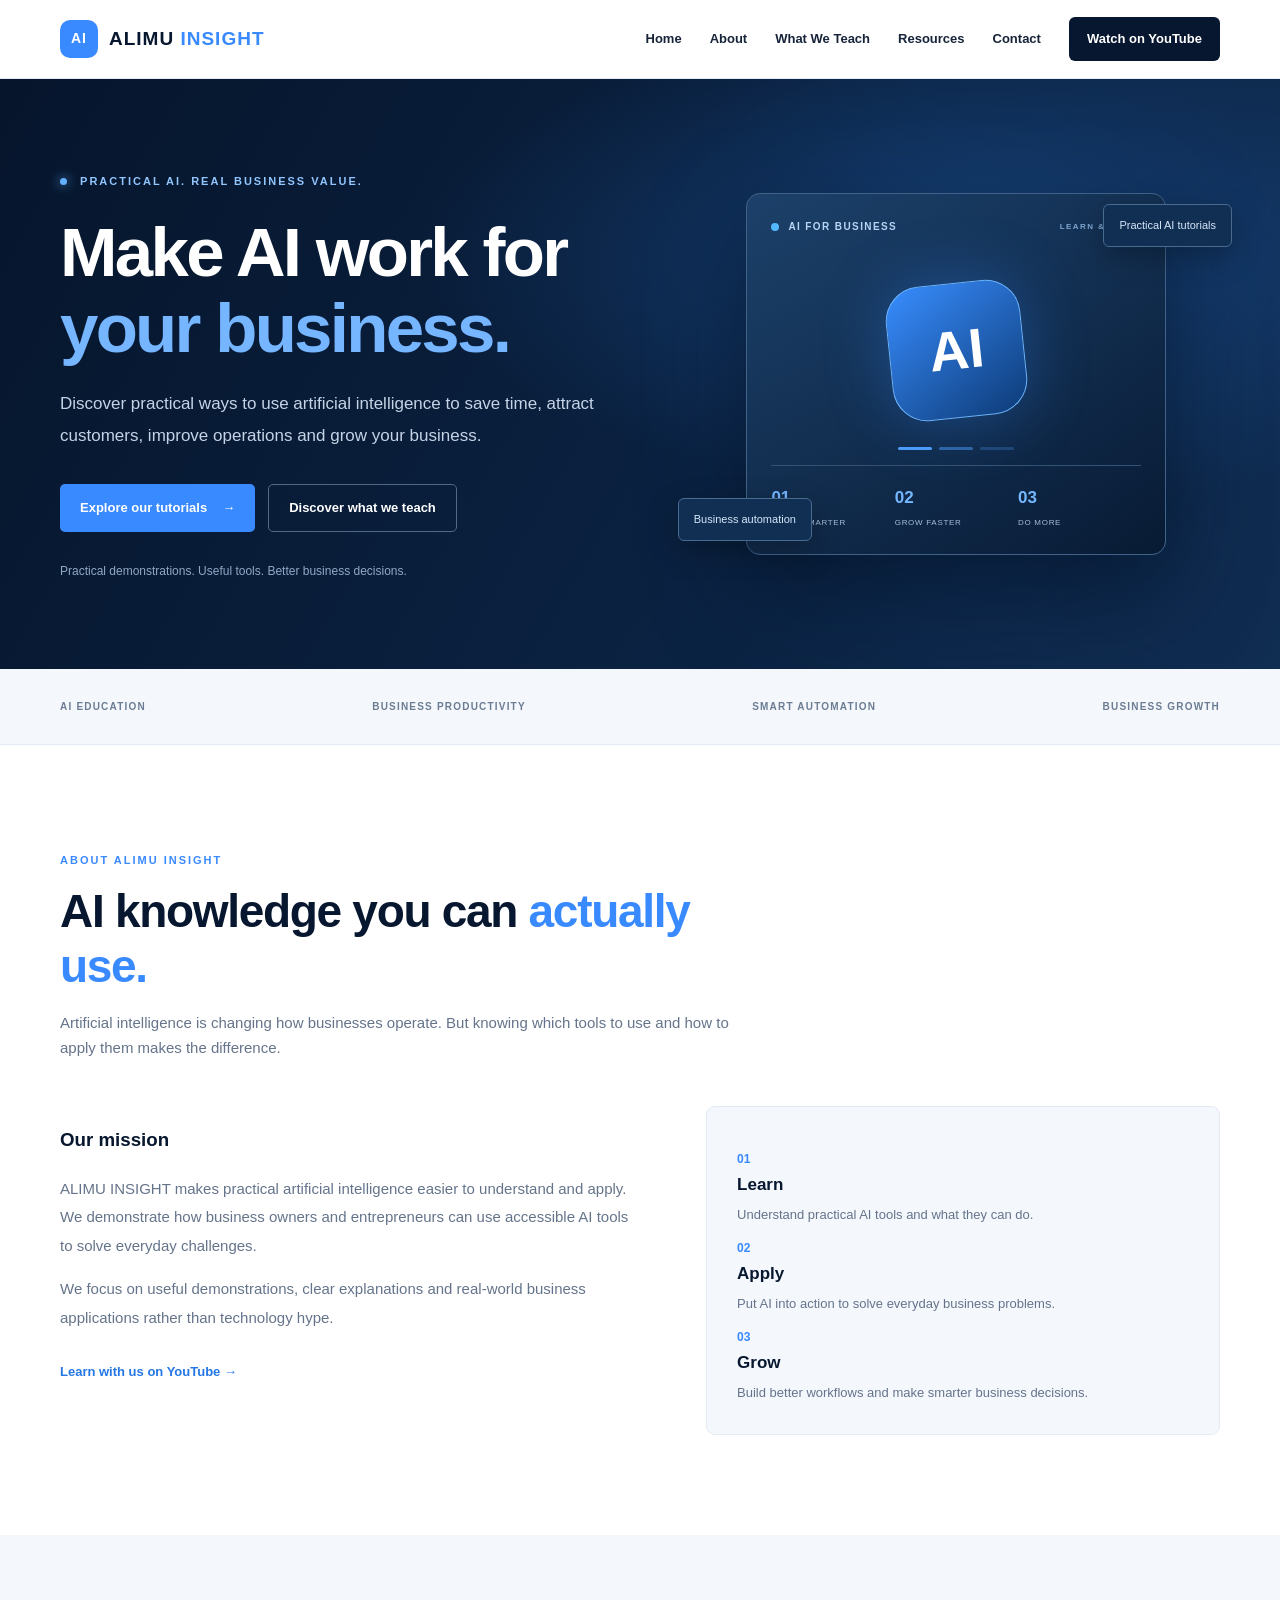
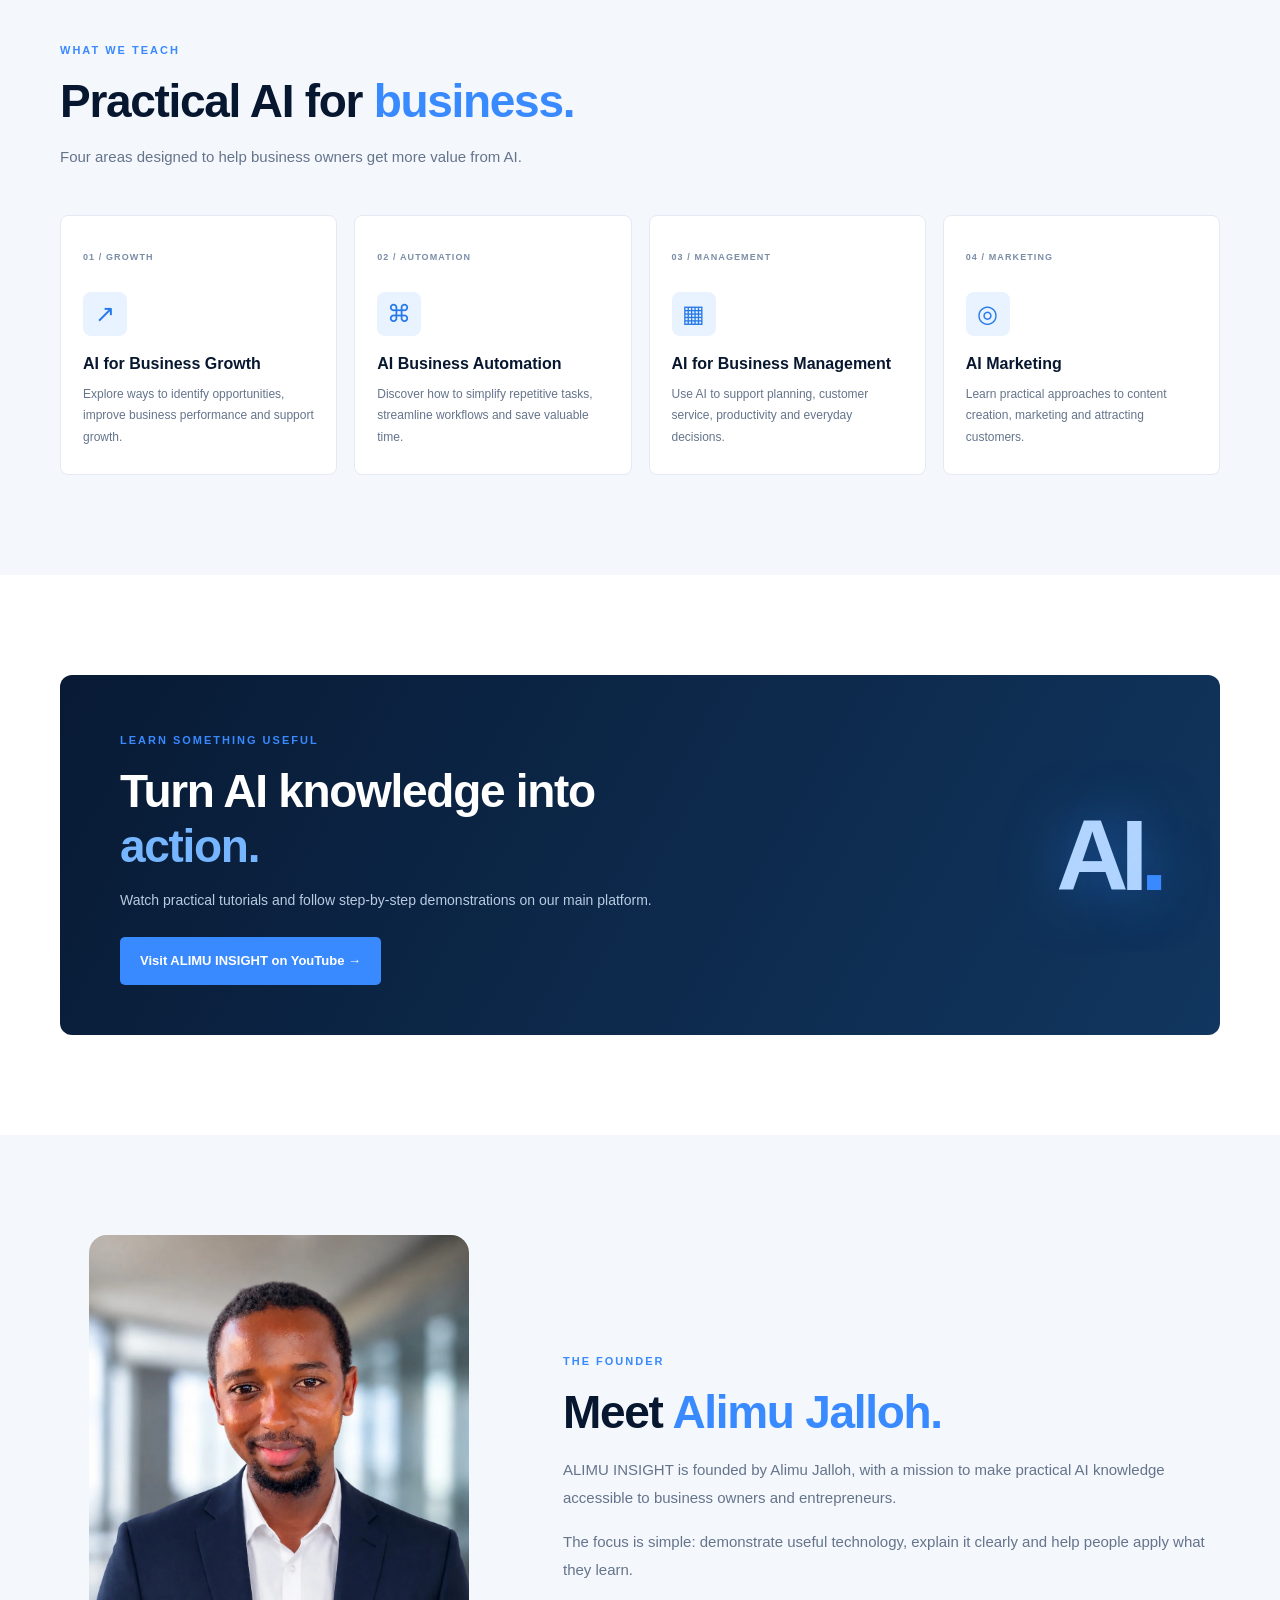
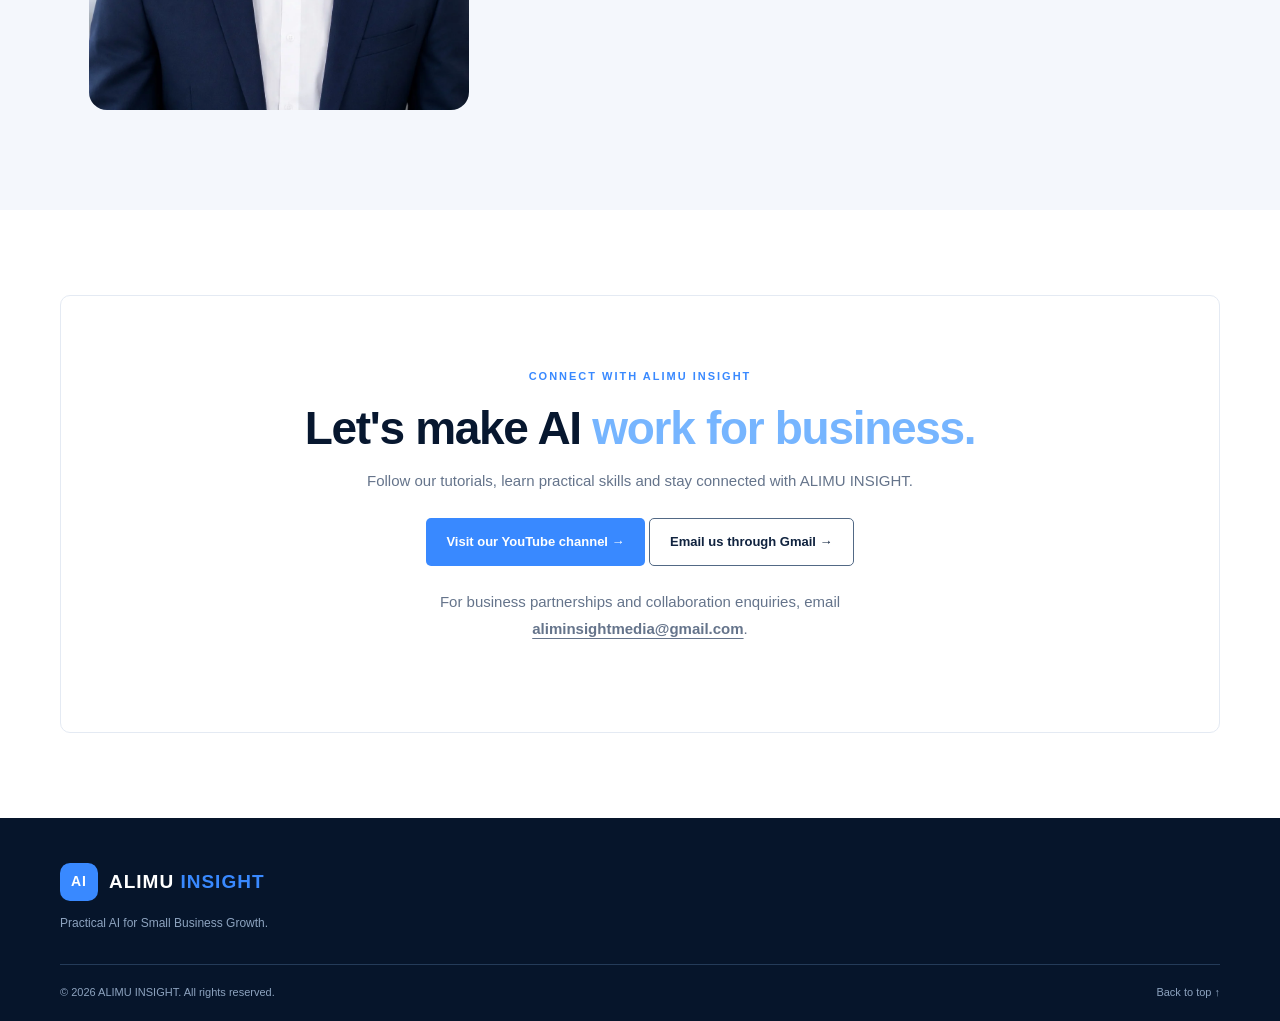
<file: index.html>
<!DOCTYPE html>
<html lang="en">
<head>
  <meta charset="UTF-8">
  <meta name="viewport" content="width=device-width, initial-scale=1.0">

  <title>ALIMU INSIGHT | Practical AI for Small Business Growth</title>

  <meta name="description" content="Discover practical AI tools, tutorials and business automation strategies. ALIMU INSIGHT helps small business owners save time, attract customers and grow using AI.">

  <meta name="keywords" content="ALIMU INSIGHT, practical AI for small business, AI tools for small businesses, ChatGPT for business, AI business automation, AI marketing, small business growth">

  <meta name="author" content="Alimu Jalloh">
  <meta name="robots" content="index, follow">
  <meta name="theme-color" content="#07172f">

  <link rel="canonical" href="https://alimuj56-gif.github.io/alim-insight-website/">
  <link rel="icon" type="image/svg+xml" href="favicon.svg">
  <link rel="stylesheet" href="styles.css">

  <meta property="og:type" content="website">
  <meta property="og:title" content="ALIMU INSIGHT | Practical AI for Small Business Growth">
  <meta property="og:description" content="Learn how to use AI to save time, attract customers and grow your business.">
  <meta property="og:url" content="https://alimuj56-gif.github.io/alim-insight-website/">
  <meta property="og:site_name" content="ALIMU INSIGHT">

  <meta name="twitter:card" content="summary_large_image">
  <meta name="twitter:title" content="ALIMU INSIGHT">
  <meta name="twitter:description" content="Practical AI for Small Business Growth.">

  <script type="application/ld+json">
  {
    "@context": "https://schema.org",
    "@type": "Organization",
    "name": "ALIMU INSIGHT",
    "url": "https://alimuj56-gif.github.io/alim-insight-website/",
    "description": "Practical AI education for small business owners and entrepreneurs.",
    "founder": {
      "@type": "Person",
      "name": "Alimu Jalloh"
    },
    "sameAs": [
      "https://www.youtube.com/@AlimInsightMedia"
    ]
  }
  </script>
</head>

<body>
  <header class="header">
    <nav class="nav container" aria-label="Main navigation">
      <a class="brand" href="#home">
        <span class="brand-mark">AI</span>
        <span>ALIMU <strong>INSIGHT</strong></span>
      </a>

      <button class="menu-toggle" id="menuToggle" aria-label="Open navigation" aria-expanded="false">
        <span></span><span></span><span></span>
      </button>

      <div class="nav-links" id="navLinks">
        <a href="#home">Home</a>
        <a href="#about">About</a>
        <a href="#topics">What We Teach</a>
        <a href="#resources">Resources</a>
        <a href="#contact">Contact</a>
        <a class="nav-cta" href="https://www.youtube.com/@AlimInsightMedia" target="_blank" rel="noopener noreferrer">Watch on YouTube</a>
      </div>
    </nav>
  </header>

  <main>
    <section class="hero" id="home">
      <div class="container hero-grid">
        <div class="hero-content">
          <span class="eyebrow"><span class="dot"></span> PRACTICAL AI. REAL BUSINESS VALUE.</span>

          <h1>Make AI work for <span>your business.</span></h1>

          <p class="hero-description">
            Discover practical ways to use artificial intelligence to save time,
            attract customers, improve operations and grow your business.
          </p>

          <div class="hero-actions">
            <a class="button button-primary" href="https://www.youtube.com/@AlimInsightMedia" target="_blank" rel="noopener noreferrer">
              Explore our tutorials <span>→</span>
            </a>
            <a class="button button-secondary" href="#topics">Discover what we teach</a>
          </div>

          <div class="hero-note">
            Practical demonstrations. Useful tools. Better business decisions.
          </div>
        </div>

        <div class="hero-visual" aria-label="Business technology visual">
          <div class="visual-glow"></div>
          <div class="visual-card">
            <div class="visual-top">
              <span class="visual-indicator"></span>
              <span>AI FOR BUSINESS</span>
              <span class="visual-label">LEARN & APPLY</span>
            </div>
            <div class="visual-center">
              <div class="ai-symbol">AI</div>
              <div class="visual-lines">
                <span></span><span></span><span></span>
              </div>
            </div>
            <div class="visual-bottom">
              <div><strong>01</strong><span>WORK SMARTER</span></div>
              <div><strong>02</strong><span>GROW FASTER</span></div>
              <div><strong>03</strong><span>DO MORE</span></div>
            </div>
          </div>
          <div class="floating-tag tag-one">Practical AI tutorials</div>
          <div class="floating-tag tag-two">Business automation</div>
        </div>
      </div>
    </section>

    <section class="trust-strip">
      <div class="container trust-content">
        <span>AI EDUCATION</span>
        <span>BUSINESS PRODUCTIVITY</span>
        <span>SMART AUTOMATION</span>
        <span>BUSINESS GROWTH</span>
      </div>
    </section>

    <section class="section container" id="about">
      <div class="section-heading">
        <span class="eyebrow">ABOUT ALIMU INSIGHT</span>
        <h2>AI knowledge you can <span>actually use.</span></h2>
        <p>
          Artificial intelligence is changing how businesses operate.
          But knowing which tools to use and how to apply them makes the difference.
        </p>
      </div>

      <div class="about-grid">
        <div class="about-copy">
          <h3>Our mission</h3>
          <p>
            ALIMU INSIGHT makes practical artificial intelligence easier to understand
            and apply. We demonstrate how business owners and entrepreneurs can
            use accessible AI tools to solve everyday challenges.
          </p>
          <p>
            We focus on useful demonstrations, clear explanations and real-world
            business applications rather than technology hype.
          </p>
          <a class="text-link" href="https://www.youtube.com/@AlimInsightMedia" target="_blank" rel="noopener noreferrer">Learn with us on YouTube →</a>
        </div>

        <div class="mission-card">
          <span class="mission-icon">01</span>
          <h3>Learn</h3>
          <p>Understand practical AI tools and what they can do.</p>
          <span class="mission-icon">02</span>
          <h3>Apply</h3>
          <p>Put AI into action to solve everyday business problems.</p>
          <span class="mission-icon">03</span>
          <h3>Grow</h3>
          <p>Build better workflows and make smarter business decisions.</p>
        </div>
      </div>
    </section>

    <section class="section topics-section" id="topics">
      <div class="container">
        <div class="section-heading">
          <span class="eyebrow">WHAT WE TEACH</span>
          <h2>Practical AI for <span>business.</span></h2>
          <p>Four areas designed to help business owners get more value from AI.</p>
        </div>

        <div class="topic-grid">
          <article class="topic-card">
            <span class="topic-number">01 / GROWTH</span>
            <div class="topic-icon">↗</div>
            <h3>AI for Business Growth</h3>
            <p>Explore ways to identify opportunities, improve business performance and support growth.</p>
          </article>

          <article class="topic-card">
            <span class="topic-number">02 / AUTOMATION</span>
            <div class="topic-icon">⌘</div>
            <h3>AI Business Automation</h3>
            <p>Discover how to simplify repetitive tasks, streamline workflows and save valuable time.</p>
          </article>

          <article class="topic-card">
            <span class="topic-number">03 / MANAGEMENT</span>
            <div class="topic-icon">▦</div>
            <h3>AI for Business Management</h3>
            <p>Use AI to support planning, customer service, productivity and everyday decisions.</p>
          </article>

          <article class="topic-card">
            <span class="topic-number">04 / MARKETING</span>
            <div class="topic-icon">◎</div>
            <h3>AI Marketing</h3>
            <p>Learn practical approaches to content creation, marketing and attracting customers.</p>
          </article>
        </div>
      </div>
    </section>

    <section class="section container" id="resources">
      <div class="resource-panel">
        <div>
          <span class="eyebrow">LEARN SOMETHING USEFUL</span>
          <h2>Turn AI knowledge into <span>action.</span></h2>
          <p>Watch practical tutorials and follow step-by-step demonstrations on our main platform.</p>
          <a class="button button-primary" href="https://www.youtube.com/@AlimInsightMedia" target="_blank" rel="noopener noreferrer">
            Visit ALIMU INSIGHT on YouTube →
          </a>
        </div>
        <div class="resource-symbol">AI<span>.</span></div>
      </div>
    </section>

    <section class="section founder-section" id="founder">
  <div class="container founder-grid">
    <div class="founder-photo-wrap">
      <img
        class="founder-photo"
        src="assets/alim-insight-founder.webp"
        alt="Alimu Jalloh, founder of ALIMU INSIGHT"
        loading="lazy"
        decoding="async"
      >
    </div>

    <div class="founder-copy">
      <span class="eyebrow">THE FOUNDER</span>
      <h2>Meet <span>Alimu Jalloh.</span></h2>
      <p>
        ALIMU INSIGHT is founded by Alimu Jalloh, with a mission to make
        practical AI knowledge accessible to business owners and entrepreneurs.
      </p>
      <p>
        The focus is simple: demonstrate useful technology, explain it clearly
        and help people apply what they learn.
      </p>
    </div>
  </div>
</section>

    <section class="section container contact-section" id="contact">
      <div class="contact-panel">
        <span class="eyebrow">CONNECT WITH ALIMU INSIGHT</span>
        <h2>Let's make AI <span>work for business.</span></h2>
        <p>Follow our tutorials, learn practical skills and stay connected with ALIMU INSIGHT.</p>
        <a class="button button-primary" href="https://www.youtube.com/@AlimInsightMedia" target="_blank" rel="noopener noreferrer">Visit our YouTube channel →</a>
        <a class="button button-secondary" href="https://mail.google.com/mail/?view=cm&amp;fs=1&amp;to=aliminsightmedia@gmail.com" target="_blank" rel="noopener noreferrer">Email us through Gmail →</a>
        <p class="contact-note">For business partnerships and collaboration enquiries, email <a href="mailto:aliminsightmedia@gmail.com">aliminsightmedia@gmail.com</a>.</p>
      </div>
    </section>
  </main>

  <footer class="footer">
    <div class="container footer-content">
      <a class="brand footer-brand" href="#home"><span class="brand-mark">AI</span><span>ALIMU <strong>INSIGHT</strong></span></a>
      <p>Practical AI for Small Business Growth.</p>
      <div class="footer-bottom">
        <span>© <span id="year">2026</span> ALIMU INSIGHT. All rights reserved.</span>
        <a href="#home">Back to top ↑</a>
      </div>
    </div>
  </footer>

  <script src="script.js" defer></script>
</body>
</html>
</file>
<file: styles.css>
﻿:root {
  --navy: #07172f;
  --navy-light: #102849;
  --blue: #3989ff;
  --blue-light: #76b5ff;
  --text: #17243a;
  --muted: #65748b;
  --surface: #f4f7fc;
  --white: #ffffff;
  --border: #e4eaf3;
}

* { box-sizing: border-box; }
html { scroll-behavior: smooth; scroll-padding-top: 90px; }
body { margin: 0; font-family: Inter, "Segoe UI", Arial, sans-serif; color: var(--text); line-height: 1.7; }
a { color: inherit; text-decoration: none; }
.container { width: min(1160px, calc(100% - 48px)); margin-inline: auto; }

.header { position: sticky; top: 0; z-index: 20; background: rgba(255,255,255,.96); backdrop-filter: blur(14px); border-bottom: 1px solid var(--border); }
.nav { min-height: 78px; display: flex; align-items: center; justify-content: space-between; gap: 25px; }
.brand { display: inline-flex; align-items: center; gap: 11px; font-size: 19px; font-weight: 750; letter-spacing: 1px; color: var(--navy); }
.brand strong { color: var(--blue); }
.brand-mark { width: 38px; height: 38px; display: grid; place-items: center; color: white; background: var(--blue); border-radius: 10px; font-size: 14px; font-weight: 800; }
.nav-links { display: flex; align-items: center; gap: 28px; font-size: 13px; font-weight: 650; }
.nav-links > a:not(.nav-cta):hover { color: var(--blue); }
.nav-cta { padding: 11px 18px; background: var(--navy); color: white; border-radius: 6px; }
.menu-toggle { display: none; }

.hero { overflow: hidden; color: white; background: radial-gradient(ellipse at 80% 30%, #153d70 0%, transparent 42%), linear-gradient(120deg,#06152c,#0b2343 65%,#102d52); }
.hero-grid { min-height: 590px; padding-block: 85px; display: grid; grid-template-columns: 1.05fr .95fr; align-items: center; gap: 50px; }
.eyebrow { display: inline-block; font-size: 11px; letter-spacing: 2px; font-weight: 800; color: var(--blue); }
.hero .eyebrow { color: #91c6ff; }
.dot { display: inline-block; width: 7px; height: 7px; margin-right: 8px; background: #62b0ff; border-radius: 50%; box-shadow: 0 0 12px #62b0ff; }
.hero h1 { max-width: 640px; margin: 22px 0; font-size: clamp(42px,5.4vw,69px); line-height: 1.09; letter-spacing: -2.7px; }
.hero h1 span, .section-heading h2 span, .resource-panel h2 span, .founder-grid h2 span, .contact-panel h2 span { color: var(--blue-light); }
.hero-description { max-width: 570px; color: #c5d3e6; font-size: 17px; line-height: 1.9; }
.hero-actions { display: flex; flex-wrap: wrap; gap: 13px; margin-top: 32px; }
.button { min-height: 48px; display: inline-flex; align-items: center; justify-content: center; gap: 15px; padding: 12px 20px; border-radius: 5px; font-size: 13px; font-weight: 750; transition: .2s; }
.button:hover { transform: translateY(-2px); }
.button-primary { background: var(--blue); color: white; }
.button-primary:hover { background: #2275e8; }
.button-secondary { border: 1px solid #526985; color: white; }
.hero-note { margin-top: 29px; color: #91a8c5; font-size: 12px; }

.hero-visual { position: relative; min-height: 380px; display: grid; place-items: center; }
.visual-glow { position: absolute; width: 300px; height: 300px; background: #287bdb; filter: blur(100px); opacity: .3; }
.visual-card { position: relative; width: min(100%,420px); padding: 24px; border: 1px solid #41638a; border-radius: 14px; background: linear-gradient(145deg,rgba(29,66,107,.9),rgba(8,26,51,.96)); box-shadow: 0 30px 90px #020b1a99; }
.visual-top { display: flex; align-items: center; gap: 9px; color: #b9d5f5; font-size: 10px; font-weight: 800; letter-spacing: 1.4px; }
.visual-indicator { width: 8px; height: 8px; background: #53b8ff; border-radius: 50%; }
.visual-label { margin-left: auto; font-size: 8px; color: #81a7d0; }
.visual-center { min-height: 230px; display: grid; place-items: center; position: relative; }
.ai-symbol { width: 135px; height: 135px; display: grid; place-items: center; border: 1px solid #6bb3ff; border-radius: 35px; color: white; font-size: 55px; font-weight: 850; background: linear-gradient(145deg,#388dff,#0d3b77); box-shadow: 0 0 65px #348aff55; transform: rotate(-6deg); }
.visual-lines { position: absolute; bottom: 15px; display: flex; gap: 7px; }
.visual-lines span { width: 34px; height: 3px; background: #4b9bfa; border-radius: 5px; }
.visual-lines span:nth-child(2) { opacity: .5; }
.visual-lines span:nth-child(3) { opacity: .25; }
.visual-bottom { display: grid; grid-template-columns: repeat(3,1fr); padding-top: 18px; border-top: 1px solid #345273; }
.visual-bottom div { display: grid; gap: 3px; }
.visual-bottom strong { color: #75b7ff; font-size: 17px; }
.visual-bottom span { color: #a6bed9; font-size: 8px; letter-spacing: .7px; }
.floating-tag { position: absolute; padding: 11px 15px; border: 1px solid #486b91; border-radius: 6px; background: #112f53; color: #d5e7fb; font-size: 11px; box-shadow: 0 10px 30px #0004; }
.tag-one { top: 20px; right: -12px; }
.tag-two { bottom: 23px; left: -15px; }

.trust-strip { background: #f4f7fb; border-bottom: 1px solid var(--border); }
.trust-content { min-height: 75px; display: flex; justify-content: space-between; align-items: center; flex-wrap: wrap; gap: 20px; color: #6b7c93; font-size: 10px; font-weight: 800; letter-spacing: 1.2px; }

.section { padding-block: 100px; }
.section-heading { max-width: 680px; margin-bottom: 45px; }
.section-heading h2, .resource-panel h2, .founder-grid h2, .contact-panel h2 { margin: 12px 0; color: var(--navy); font-size: clamp(32px,4vw,46px); line-height: 1.2; letter-spacing: -1.3px; }
.section-heading h2 span, .founder-grid h2 span { color: var(--blue); }
.section-heading p, .about-copy p, .founder-grid p, .contact-panel p { color: var(--muted); font-size: 15px; }
.about-grid { display: grid; grid-template-columns: 1fr .9fr; gap: 75px; align-items: start; }
.about-copy h3, .topic-card h3, .mission-card h3 { color: var(--navy); }
.about-copy p { line-height: 1.9; }
.text-link { display: inline-block; margin-top: 14px; color: #2477e5; font-size: 13px; font-weight: 750; }
.mission-card { padding: 30px; border: 1px solid var(--border); border-radius: 9px; background: var(--surface); }
.mission-icon { display: inline-block; margin-top: 12px; color: var(--blue); font-size: 12px; font-weight: 850; }
.mission-card h3 { margin: 0 0 4px; font-size: 17px; }
.mission-card p { margin: 0; color: var(--muted); font-size: 13px; }

.topics-section { background: var(--surface); }
.topic-grid { display: grid; grid-template-columns: repeat(4,1fr); gap: 17px; }
.topic-card { min-height: 260px; padding: 25px 22px; border: 1px solid var(--border); border-radius: 8px; background: white; transition: .2s; }
.topic-card:hover { transform: translateY(-5px); border-color: #a7caff; box-shadow: 0 16px 35px #183a6410; }
.topic-number { color: #7a8da7; font-size: 9px; letter-spacing: 1.1px; font-weight: 800; }
.topic-icon { width: 44px; height: 44px; display: grid; place-items: center; margin-top: 24px; border-radius: 8px; background: #e9f2ff; color: #2679e9; font-size: 24px; }
.topic-card h3 { margin: 17px 0 8px; font-size: 16px; line-height: 1.4; }
.topic-card p { margin: 0; color: var(--muted); font-size: 12px; line-height: 1.8; }

.resource-panel { min-height: 290px; display: flex; align-items: center; justify-content: space-between; gap: 35px; padding: 50px 60px; border-radius: 12px; background: linear-gradient(120deg,#081a34,#11365f); color: white; }
.resource-panel h2 { max-width: 560px; color: white; }
.resource-panel p { max-width: 560px; color: #b8cbe1; font-size: 14px; margin-bottom: 25px; }
.resource-symbol { color: #b1d5ff; font-size: 100px; font-weight: 900; letter-spacing: -8px; text-shadow: 0 0 60px #328bff88; }
.resource-symbol span { color: #3989ff; }

.founder-section { background: #f4f7fc; }
.founder-grid { display: grid; grid-template-columns: .8fr 1.2fr; gap: 65px; align-items: center; }
.founder-grid p { line-height: 1.9; }

.contact-section { padding-block: 85px; }
.contact-panel { padding: 65px 30px; border: 1px solid var(--border); border-radius: 10px; text-align: center; }
.contact-panel h2 { margin-inline: auto; }
.contact-panel p { margin: 12px auto 25px; max-width: 600px; }
.contact-note {
  font-size: 15px !important;
  line-height: 1.8;
  margin-top: 22px !important;
  color: var(--text);
}
.contact-note a {
  color: var(--primary);
  font-weight: 700;
  text-decoration: underline;
  text-underline-offset: 4px;
}
.contact-note a:hover {
  opacity: 0.8;
}

.footer { padding: 45px 0 20px; background: #06152b; color: #b6c7dc; }
.footer-brand { color: white; }
.footer-content > p { margin: 12px 0 30px; font-size: 12px; color: #8da3bf; }
.footer-bottom { display: flex; justify-content: space-between; gap: 20px; padding-top: 18px; border-top: 1px solid #243b59; color: #8da3bf; font-size: 11px; }
.footer-bottom a:hover { color: white; }

@media (max-width: 900px) {
  .nav-links { gap: 15px; }
  .hero-grid { gap: 20px; }
  .topic-grid { grid-template-columns: repeat(2,1fr); }
  .about-grid { gap: 35px; }
}
@media (max-width: 680px) {
  .container { width: min(100% - 34px,1160px); }
  .nav { min-height: 68px; }
  .menu-toggle { width: 42px; height: 42px; display: grid; place-content: center; gap: 5px; border: 1px solid var(--border); border-radius: 6px; background: white; }
  .menu-toggle span { width: 19px; height: 2px; background: var(--navy); }
  .nav-links { position: absolute; top: 68px; left: 0; right: 0; display: none; flex-direction: column; align-items: stretch; gap: 0; padding: 12px 20px 20px; border-bottom: 1px solid var(--border); background: white; }
  .nav-links.open { display: flex; }
  .nav-links a { padding: 12px; }
  .nav-cta { text-align: center; margin-top: 8px; }
  .hero-grid { padding-block: 65px 55px; grid-template-columns: 1fr; }
  .hero h1 { font-size: 46px; letter-spacing: -1.8px; }
  .hero-description { font-size: 15px; }
  .hero-visual { min-height: 330px; margin-top: 15px; }
  .visual-card { padding: 18px; }
  .visual-center { min-height: 190px; }
  .ai-symbol { width: 115px; height: 115px; font-size: 45px; }
  .tag-one { right: 0; }
  .tag-two { left: 0; }
  .trust-content { justify-content: center; padding-block: 20px; }
  .trust-content span { width: 45%; text-align: center; font-size: 9px; }
  .section { padding-block: 70px; }
  .about-grid, .founder-grid { grid-template-columns: 1fr; gap: 28px; }
  .topic-grid { grid-template-columns: 1fr; }
  .topic-card { min-height: 225px; }
  .resource-panel { padding: 35px 25px; }
  .resource-symbol { display: none; }
  .contact-panel { padding: 45px 20px; }
  .footer-bottom { flex-direction: column; }
}

/* Founder portrait */
.founder-photo-wrap {
  width: 100%;
  max-width: 380px;
  margin: 0 auto;
  overflow: hidden;
  border-radius: 18px;
  background: #e8edf5;
}

.founder-photo {
  display: block;
  width: 100%;
  height: auto;
  aspect-ratio: 4 / 5;
  object-fit: cover;
  object-position: center 35%;
}

.founder-copy p {
  line-height: 1.9;
}

@media (max-width: 900px) {
  .founder-photo-wrap {
    max-width: 320px;
  }
}


/* Contact section: make the Gmail button readable on the light panel */
.contact-panel .button-secondary {
  color: #10233f;
  background: #ffffff;
  border: 1px solid #526985;
}
.contact-panel .button-secondary:hover {
  color: #10233f;
  background: #edf4fc;
}
</file>
